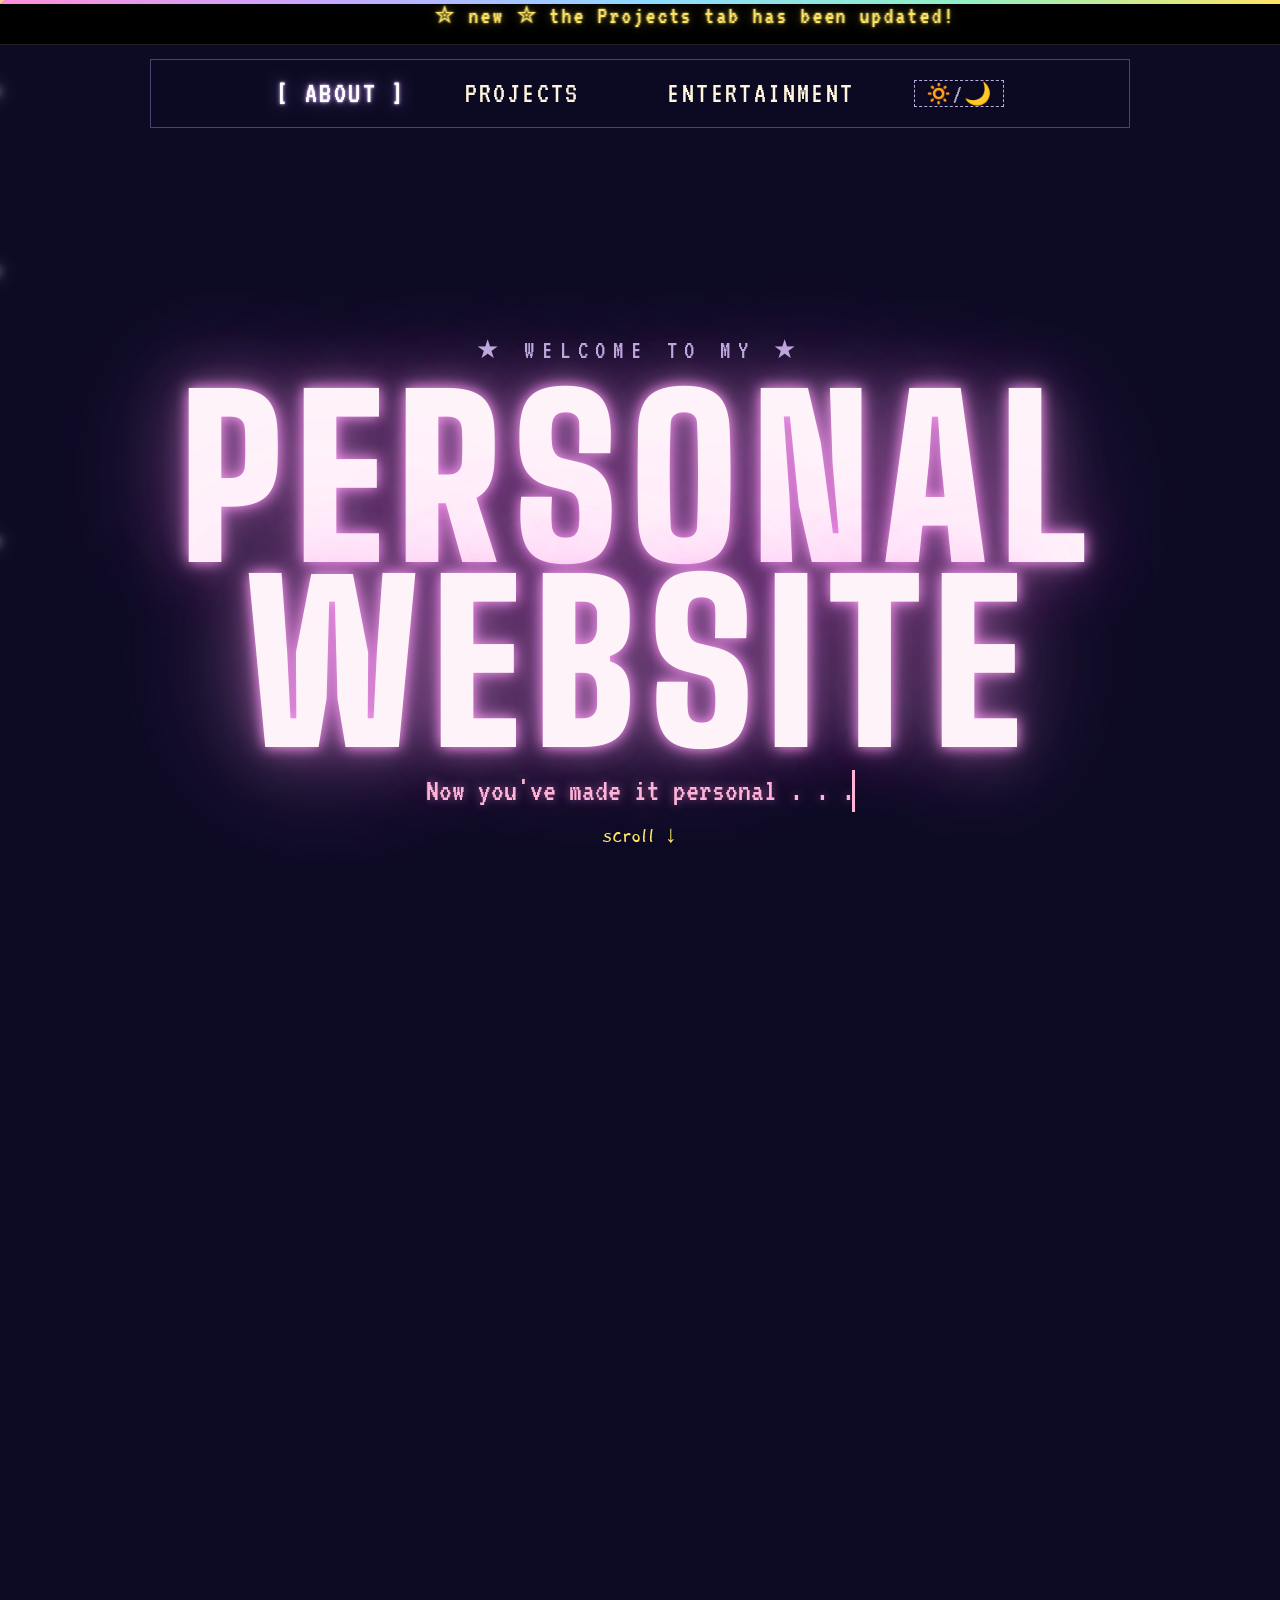
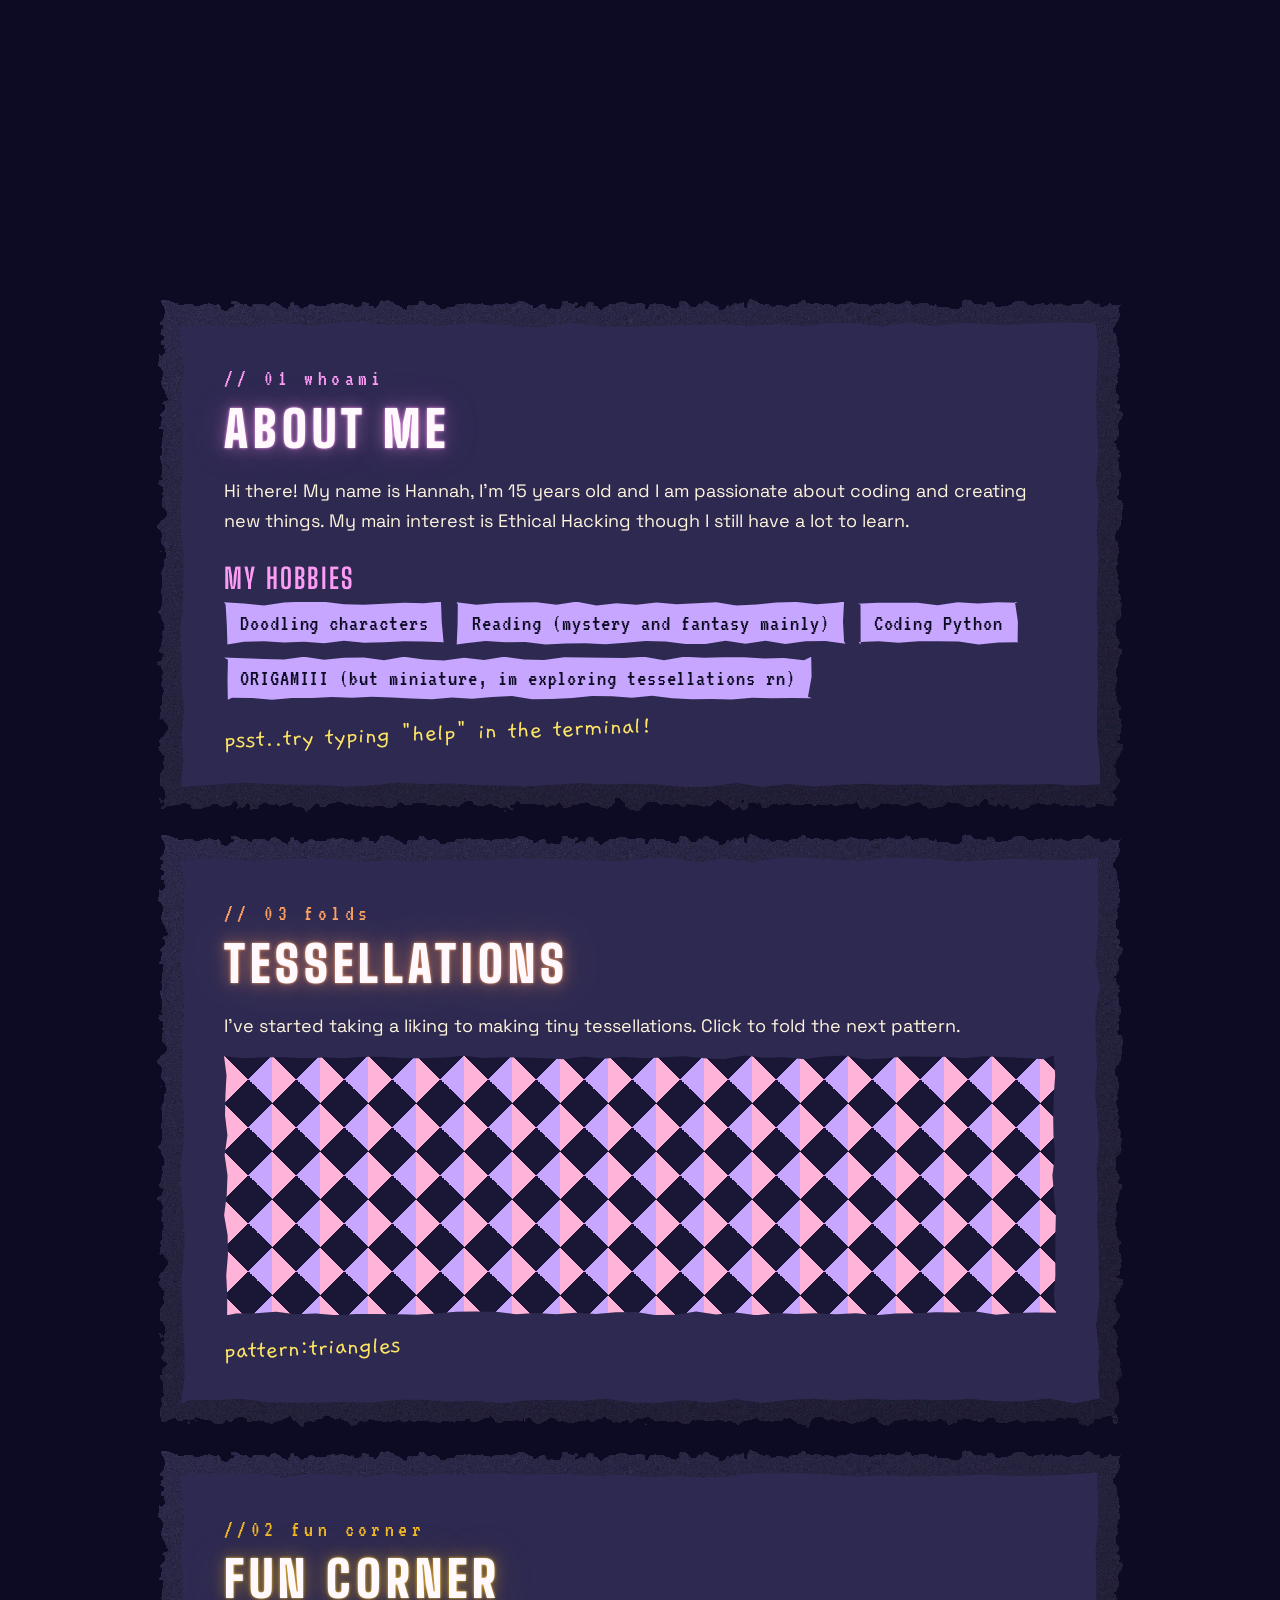
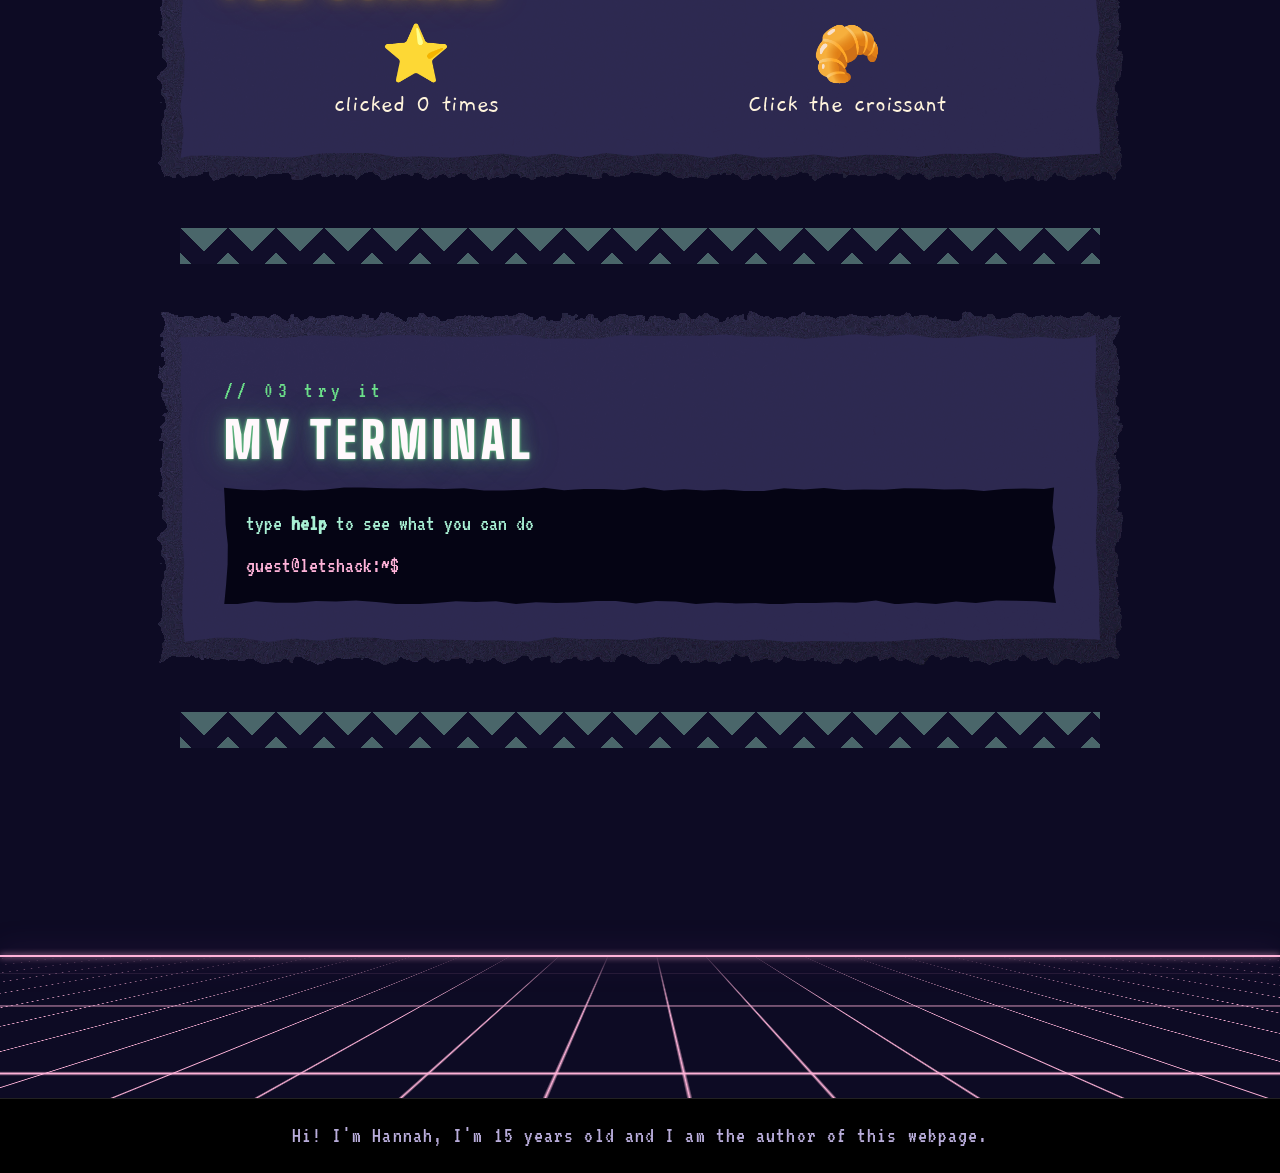
<file: index.html>
<!DOCTYPE html>
<html>
<head><title>  My Personal Website  </title>
    <meta charset="UTF-8">
    <meta name="viewport" content="width=device-width, initial-scale=1">
    <link rel="stylesheet" href="main.css">
    <link href ="https://fonts.googleapis.com/css2?family=Big+Shoulders+Display:wght@700;900&family=Gaegu:wght@400;700&family=Space+Grotesk:wght@400;500;700&family=VT323&display=swap"rel="stylesheet">

    <link rel="icon" href="data:image/svg+xml,<svg xmlns='http://www.w3.org/2000/svg' viewBox='0 0 100 100'><text y='.9em' font-size='90'>✦</text></svg>">
</head>

<body>

<svg width="0" height="0"style="position:absolute;" aria-hidden="true">
    <filter id="wobble">
        <feTurbulence type="fractalNoise"baseFrequency="0.02" numOctaves="2"seed="1">
            <animate attributeName="seed" values="1;2;3;4"dur="0.4s"repeatCount="indefinite"/>
        </feTurbulence>
        <feDisplacementMap in="SourceGraphic" scale="6"/>
    </filter>

<filter id="rock" x="-10%" y="-10%" width="120%" height="120%">
    <feTurbulence type="fractalNoise" baseFrequency="0.06" numOctaves="3" seed="7" result="noise"/>
    <feDisplacementMap in="SourceGraphic" in2="noise" scale="18" xChannelSelector="G"/>
</filter>



</svg>

<div id="cursor">✧</div>
<div class="progress"></div>

<div class="shooting-star"></div>
<div class="shooting-star" style="top:30%;animation-delay:3s;"></div>
<div class="shooting-star" style="top:60%;animation-delay:6s;"></div>



<div class="banner">
<marquee scrollamount="8"> ✮ new ✮ the Projects tab has been updated!</marquee>
</div>

<nav>
    <a href="index.html" class="active">About</a>
    <a href="projects.html">Projects</a>
    <a href="entertainment.html">Entertainment</a>
    
    <button id="theme-btn"class="theme-btn"title="Light mode/Dark mode">🔅/🌙</button>
</nav>


<header class="hero-runway">
    <div class="hero-stage">
        <p class="hero-kicker">★ welcome to my ★</p>
        <h1 class="hero-word">Personal Website</h1>
        <div class="hero-sub">
            <p class="typing">Now you've made it personal . . .</p>
            <p class="scroll-hint">scroll ↓</p>
        </div>
    </div>
</header>

<main>
<section id="about" style="--h:330;">
    <p class="kicker">// 01 whoami</p>
<h2>About Me</h2>
<p>Hi there! My name is Hannah, I'm 15 years old and I am passionate about coding and creating new things. My main interest is Ethical Hacking though I still have a lot to learn.</p>

<h3>My hobbies</h3>
<div class="pills">
<span class="chip"> Doodling characters</span>
<span class="chip"> Reading (mystery and fantasy mainly)</span>
<span class="chip"> Coding Python</span>
<span class="chip"> ORIGAMIII (but miniature, im exploring tessellations rn)</span>
</div>

<p class="scribble">psst..try typing "help" in the terminal!</p>
</section>

<section id="tessallations" style="--h:48;">
    <p class="kicker">// 03 folds</p>
    <h2>Tessellations</h2>
    <p>I've started taking a liking to making tiny tessellations. Click to fold the next pattern.
    </p>
    <div id="tess-box" class="tess-box chip tess-triangles"></div>
    <p id="tess-name" class="scribble">pattern:triangles</p>
</section>


<section id="fun-corner" style="--h:85;">
    <p class="kicker">//02 fun corner</p>
    <h2>Fun Corner</h2>
    <div class="fun-row">
        <div class="fun-item">
            <span id="star" class="floaty">⭐️</span>
            <p>clicked <span id="count">0</span> times</p>
        </div>
        
        <div class="fun-item">
            <span id="croissant" class="floaty">🥐</span>
            <p id="croissant-msg">Click the croissant</p>
        </div>
    </div>
</section>

<div class="tess-strip tess-zigzag"></div>

<section id="terminal" style="--h:150;">
<p class="kicker">// 03 try it</p>
<h2>My Terminal</h2>
<div class="term chip">
    <div id="term-output">
        <p>type <b>help</b> to see what you can do</p>
    </div>
    <form id="term-form">
        <span class="prompt">guest@letshack:~$</span>
        <input id="term-input" autocomplete="off" spellcheck="false">
    </form>
</div>

</section>

<div class="tess-strip tess-zigzag"></div>

</main>

<div class="horizon" aria-hidden="true">
    <div class="horizon-glow"></div>
    <div class="horizon-line"></div>
    <div class="horizon-floor"><div class="horizon-plane"></div>
</div>
</div>

<footer>Hi! I'm Hannah, I'm 15 years old and I am the author of this webpage.</footer>


<script src="script.js"></script>


</body>
</html>
</file>
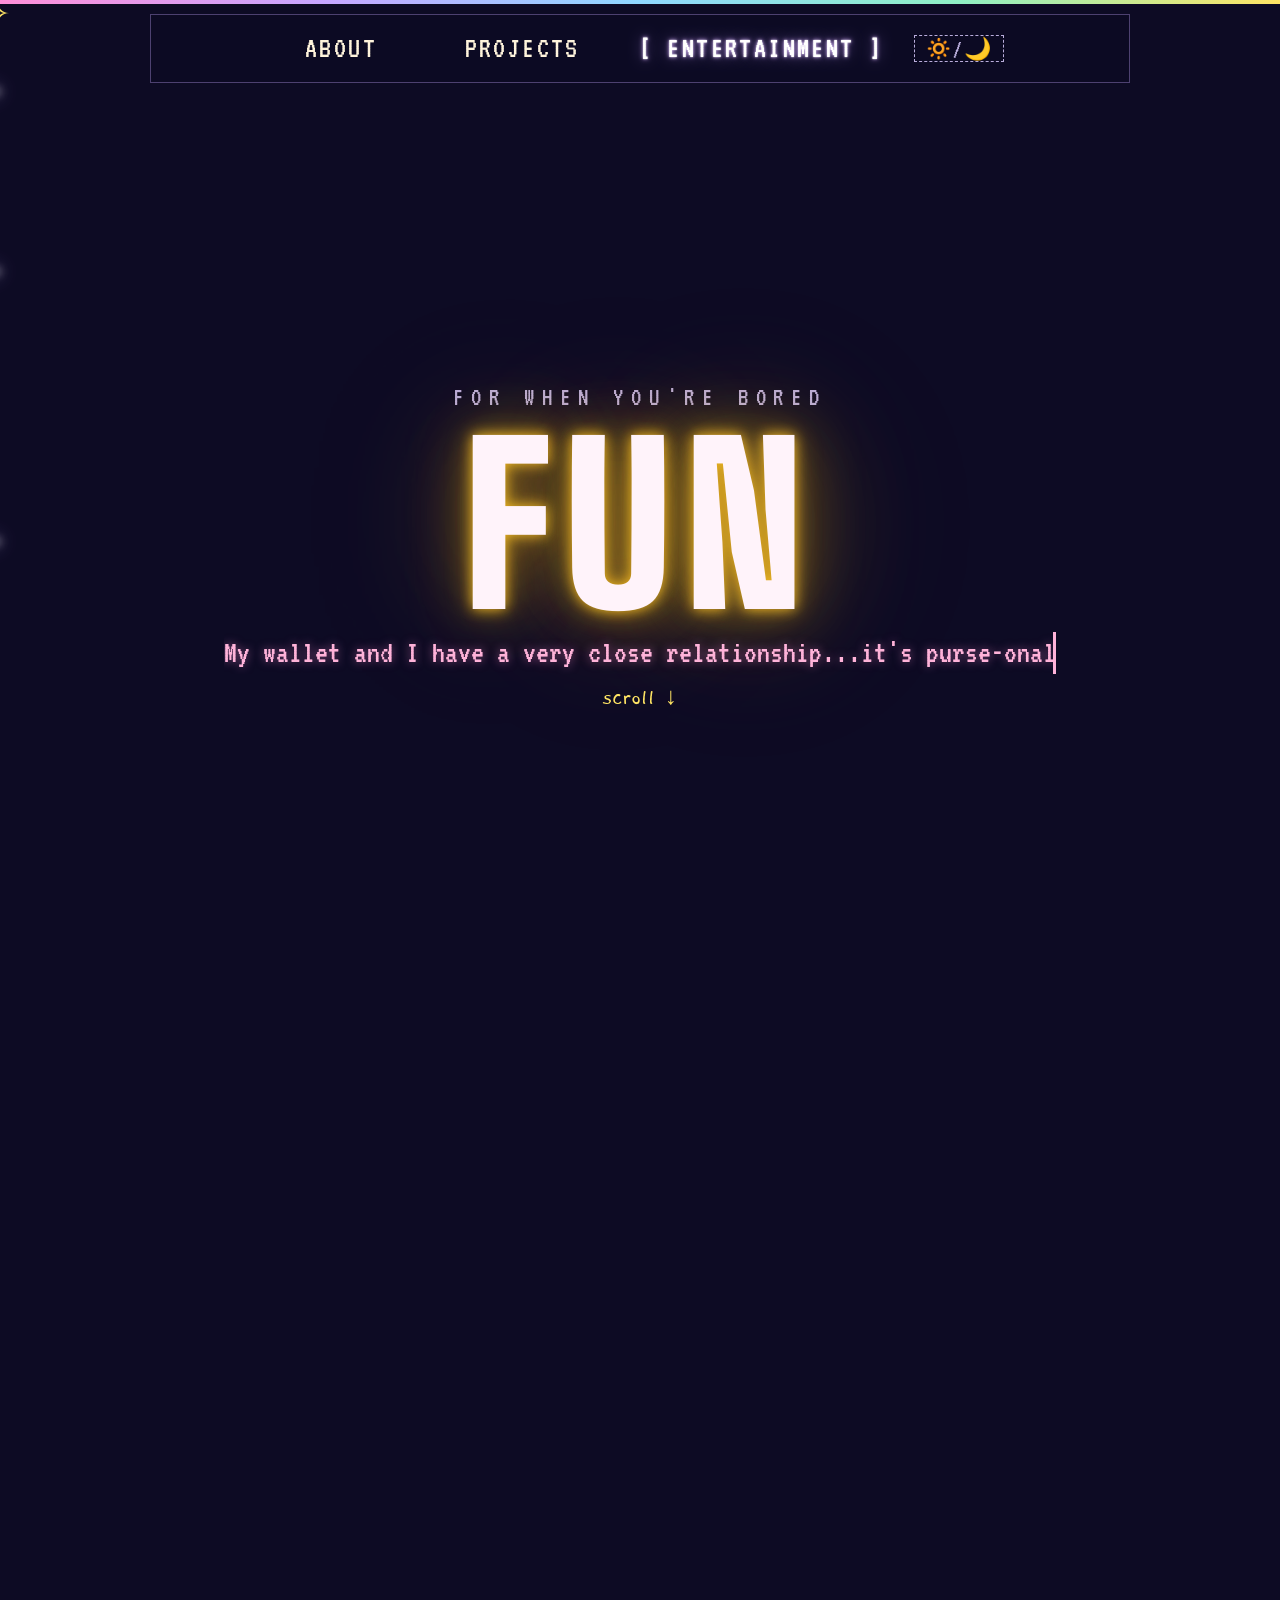
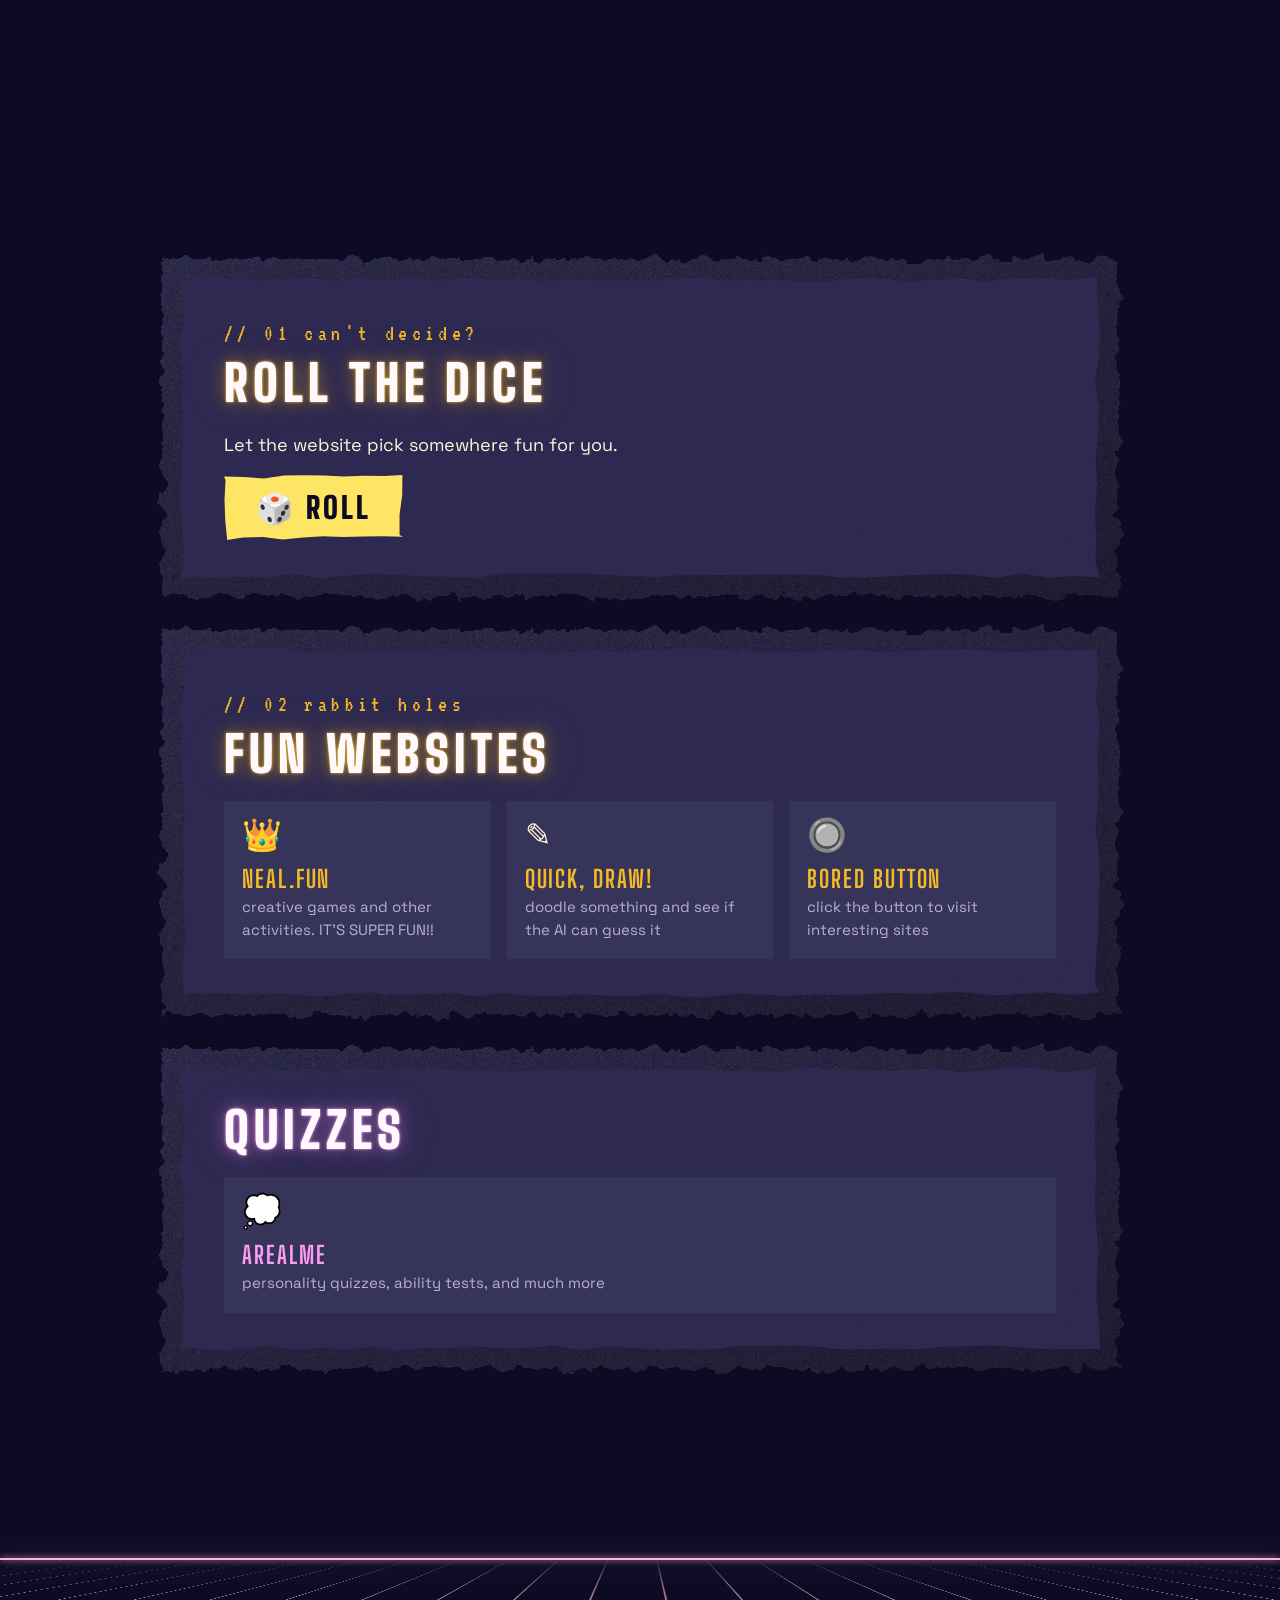
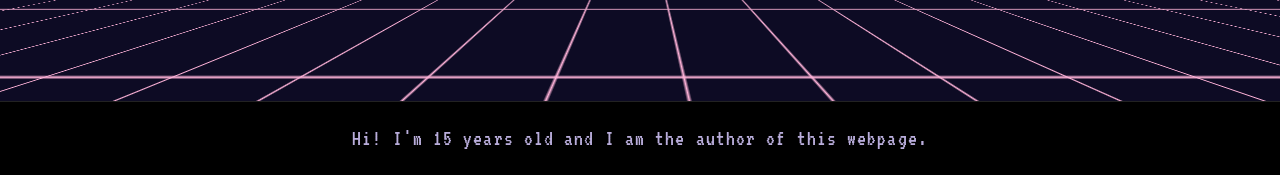
<file: entertainment.html>
<!DOCTYPE html>
<html lang="en">
<head>
    <meta charset="UTF-8">
<meta name="viewport" content="width=device-width,initial-scale=1">
<title>Entertainment | My Personal Website</title>

<link rel="icon" href="data:image/svg+xml,<svg xmlns='http://www.w3.org/2000/svg' viewBox='0 0 100 100'><text y='.9em' font-size='90'>✦</text></svg>">

<link href="https://fonts.googleapis.com/css2?family=Big+Shoulders+Display:wght@700;900&family=Gaegu:wght@400;700&family=Space+Grotesk:wght@400;500;700&family=VT323&display=swap" rel="stylesheet">
<link rel="stylesheet" href="main.css">
</head>


<body>
<svg width="0"height="0" style="position:absolute;" aria-hidden="true">
    <filter id="wobble">
        <feTurbulence type="fractalNoise" baseFrequency="0.02" numOctaves="2" seed="1">
            <animate attributeName="seed" values="1;2;3;4" dur="0.4s" repeatCount="indefinite"/>
        </feTurbulence>
        <feDisplacementMap in="SourceGraphic" scale="6"/>
    </filter>

    <filter id="rock" x="-10%" y="-10%" width="120%" height="120%">
        <feTurbulence type="fractalNoise" baseFrequency="0.06" numOctaves="3" seed="7" result="noise"/>
        <feDisplacementMap in="SourceGraphic" in2="noise" scale="18" xChannelSelector="R" yChannelSelector="G"/>

    </filter>
</svg>

<div id="cursor">✧</div>
<div class="progress"></div>
<div class="shooting-star"></div>
<div class="shooting-star" style="top:30%;animation-delay:3s;"></div>
<div class="shooting-star" style="top:60%;animation-delay:6s;"></div>


        <nav>
            <a href="index.html">About</a>
            <a href="projects.html">Projects</a>
            <a href="entertainment.html" class="active">Entertainment</a>
            <button id="theme-btn" class="theme-btn" title="Light mode/Dark mode">🔅/🌙</button>
        </nav>
    


<header class="hero-runway">
    <div class="hero-stage" style="--h:85;">
        <p class="hero-kicker"> for when you're bored</p>
        <h1 class="hero-word">Fun</h1>
        <div class="hero-sub">
            <p class="typing">My wallet and I have a very close relationship...it's purse-onal</p>
            <p class="scroll-hint">scroll ↓</p>
        </div>
    </div>
</header>

<main>

  <section id="bored" style="--h:85;">
    <p class="kicker">// 01 can't decide?</p>
    <h2>Roll the Dice</h2>
    <p>Let the website pick somewhere fun for you.</p>
    <button id="random-site" class="big-btn chip">🎲 Roll</button>
  </section>
    
<section id="websites" style="--h:85;">
    <p class="kicker">// 02 rabbit holes</p>
    <h2>Fun Websites</h2>
    <div class="link-grid">
        <a class="link-card" href="https://neal.fun"target="_blank">
            <span class="emoji">👑</span>
            <h3>neal.fun</h3>
            <p> creative games and other activities. IT'S SUPER FUN!!</p>
        </a>

        <a class="link-card" href="https://quickdraw.withgoogle.com"target="_blank">
<span class="emoji">✎</span>
<h3>Quick, Draw!</h3>
<p>doodle something and see if the AI can guess it</p></a>

<a class="link-card"href="https://www.boredbutton.com" target="_blank">
    <span class="emoji">🔘</span>
    <h3>Bored Button</h3>
    <p>click the button to visit interesting sites</p>
</a>


    </div>
</section>

<section id="quizzes">
    <h2>Quizzes</h2>
    <div class="link-grid">
        <a class="link-card" href="https://www.arealme.com" target="_blank">
            <span class="emoji">💭</span>
            <h3>Arealme</h3>
            <p>personality quizzes, ability tests, and much more</p>
        </a>
    </div>
</section>

   </main>

<div class="horizon" aria-hidden="true">
    <div class="horizon-glow"></div>
    <div class="horizon-line"></div>
    <div class="horizon-floor"><div class="horizon-plane"></div>
</div>
</div>


<footer>Hi! I'm 15 years old and I am the author of this webpage.</footer>

<script src="script.js"></script>

</body>
</html>
</html>
</file>
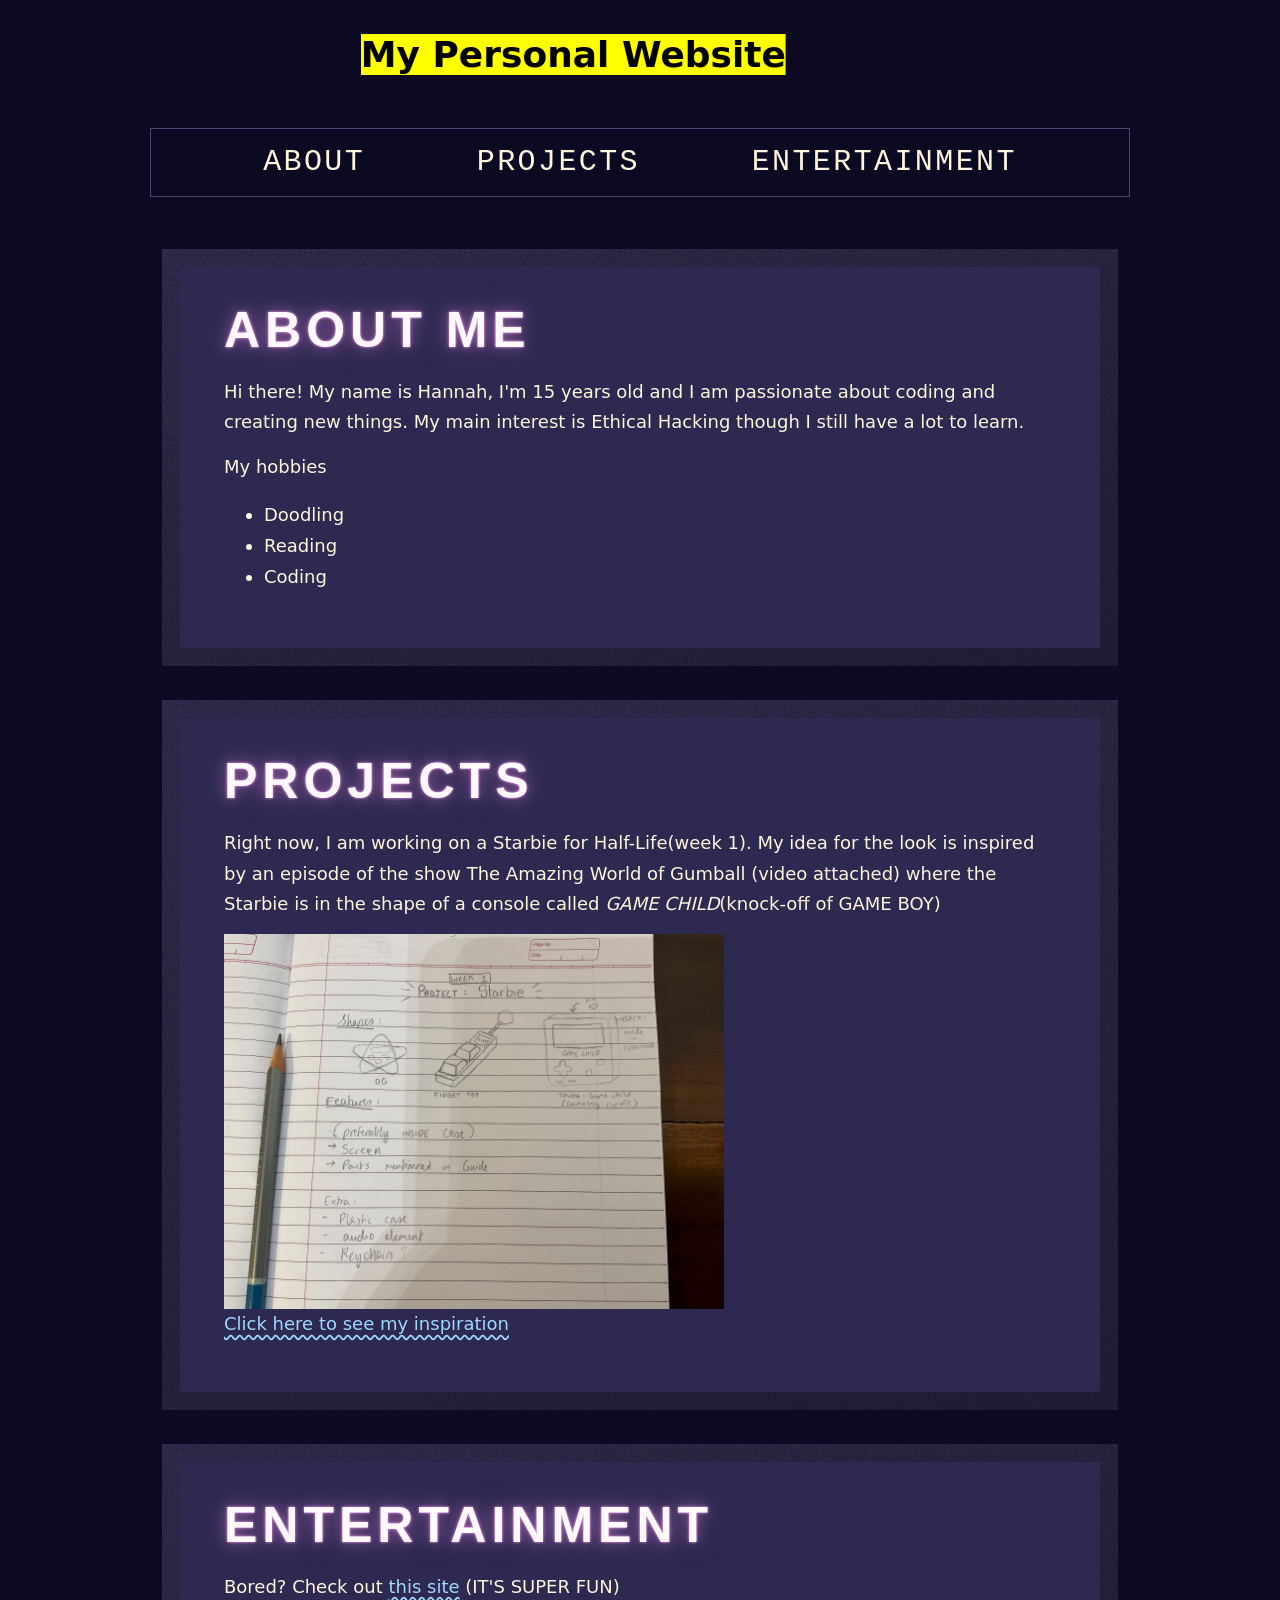
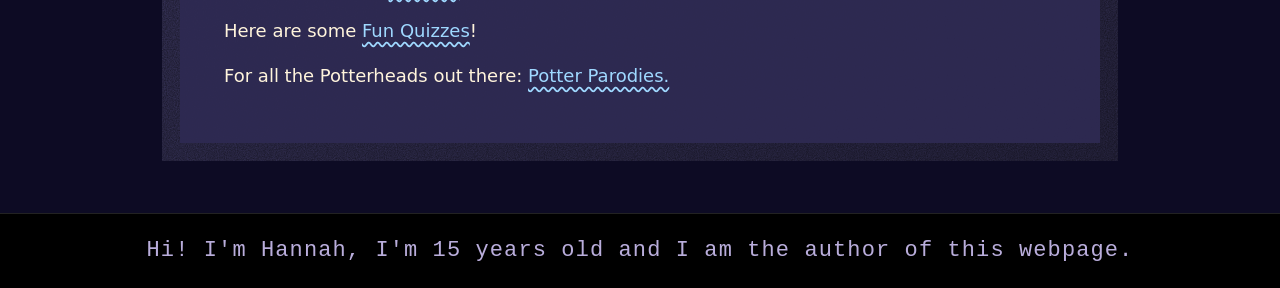
<file: main.html>
<!DOCTYPE html>
<html>
<head><title>My Personal Website</title>
    <meta name="viewport" content="width=device-width, initial-scale=1">
    <link rel="stylesheet" href="main.css">
</head>
<body>
    <header>
<h1>
    <marquee scrollamount = "30" direction = "left" behavior = "alternate">
        <mark>My Personal Website</mark></marquee></h1>
<nav>
    <a href="#about">About</a>
    <a href="#projects">Projects</a>
    <a href="#entertainment">Entertainment</a>
</nav>
</header>
<section id="about">
<h2>About Me</h2>
<p>Hi there! My name is Hannah, I'm 15 years old and I am passionate about coding and creating new things. My main interest is Ethical Hacking though I still have a lot to learn.</p>


<p>My hobbies</p>
<ul>
    <li>Doodling</li>
    <li>Reading</li>
    <li>Coding</li>
</ul>
</section>

<section id="projects">
    <h2>Projects</h2>
    <p>Right now, I am working on a Starbie for Half-Life(week 1). My idea for the look is inspired by an episode of the show The Amazing World of Gumball (video attached) where the Starbie is in the shape of a console called <i>GAME CHILD</i>(knock-off of GAME BOY)</p>
    <img src="StarbieDraftPlan.jpg"alt="Starbie Plan (for week 1)" width="500" height="540">
    <p><a href="https://www.youtube.com/embed/u7JuNHFBRnM?si=xeoNb9q-H4W1TxR8" target="_blank">Click here to see my inspiration</a></p>
</section>

<section id="entertainment">
    <h2>Entertainment</h2>
    <p>Bored? Check out <a href="https://neal.fun" target="_blank">this site</a> (IT'S SUPER FUN)</p>
    <p>Here are some <a href="https://www.arealme.com" target="_blank">Fun Quizzes</a>!</p>
    <p>For all the Potterheads out there: <a href="https://www.youtube.com/embed/FPrdvJ9ts4w?si=kvIaHGB82zMGBKN-" target="_blank">Potter Parodies.</a></p>
   </section>

<footer>Hi! I'm Hannah, I'm 15 years old and I am the author of this webpage.</footer>

</body>
</html>
</file>
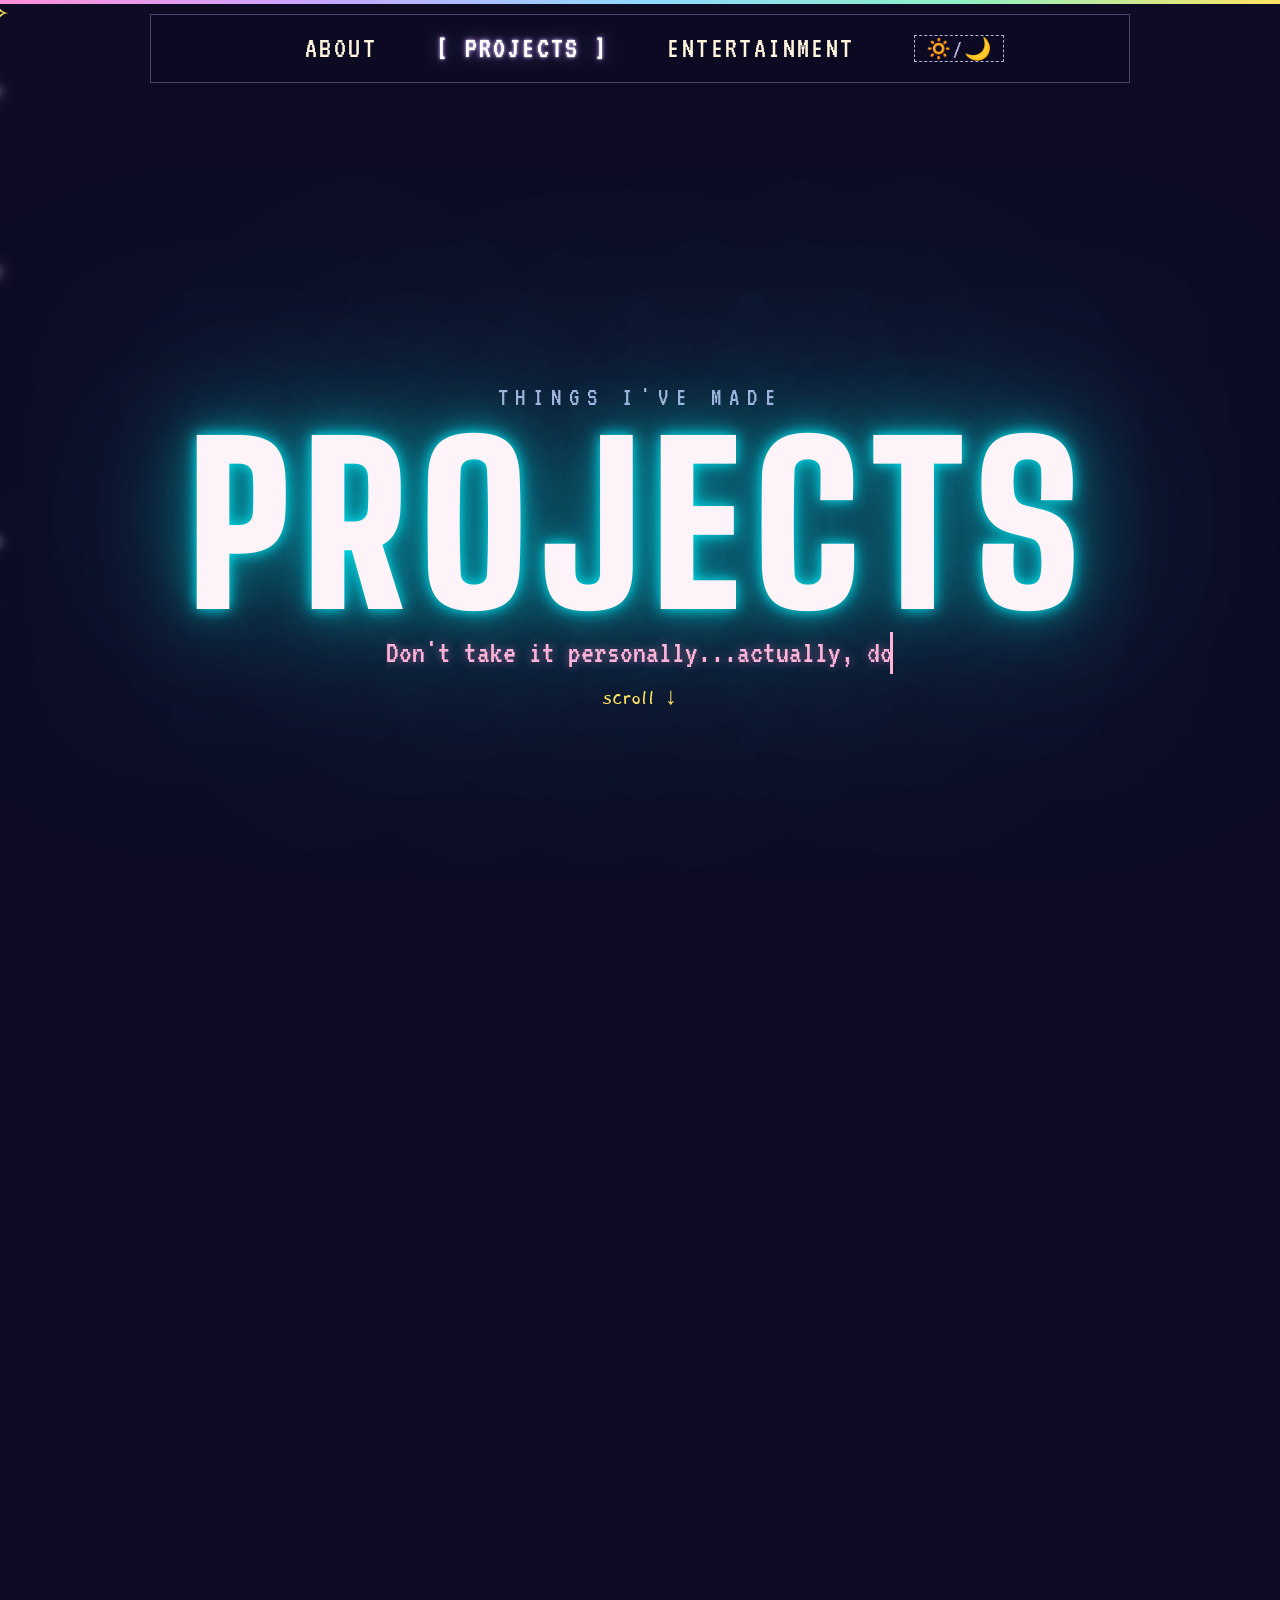
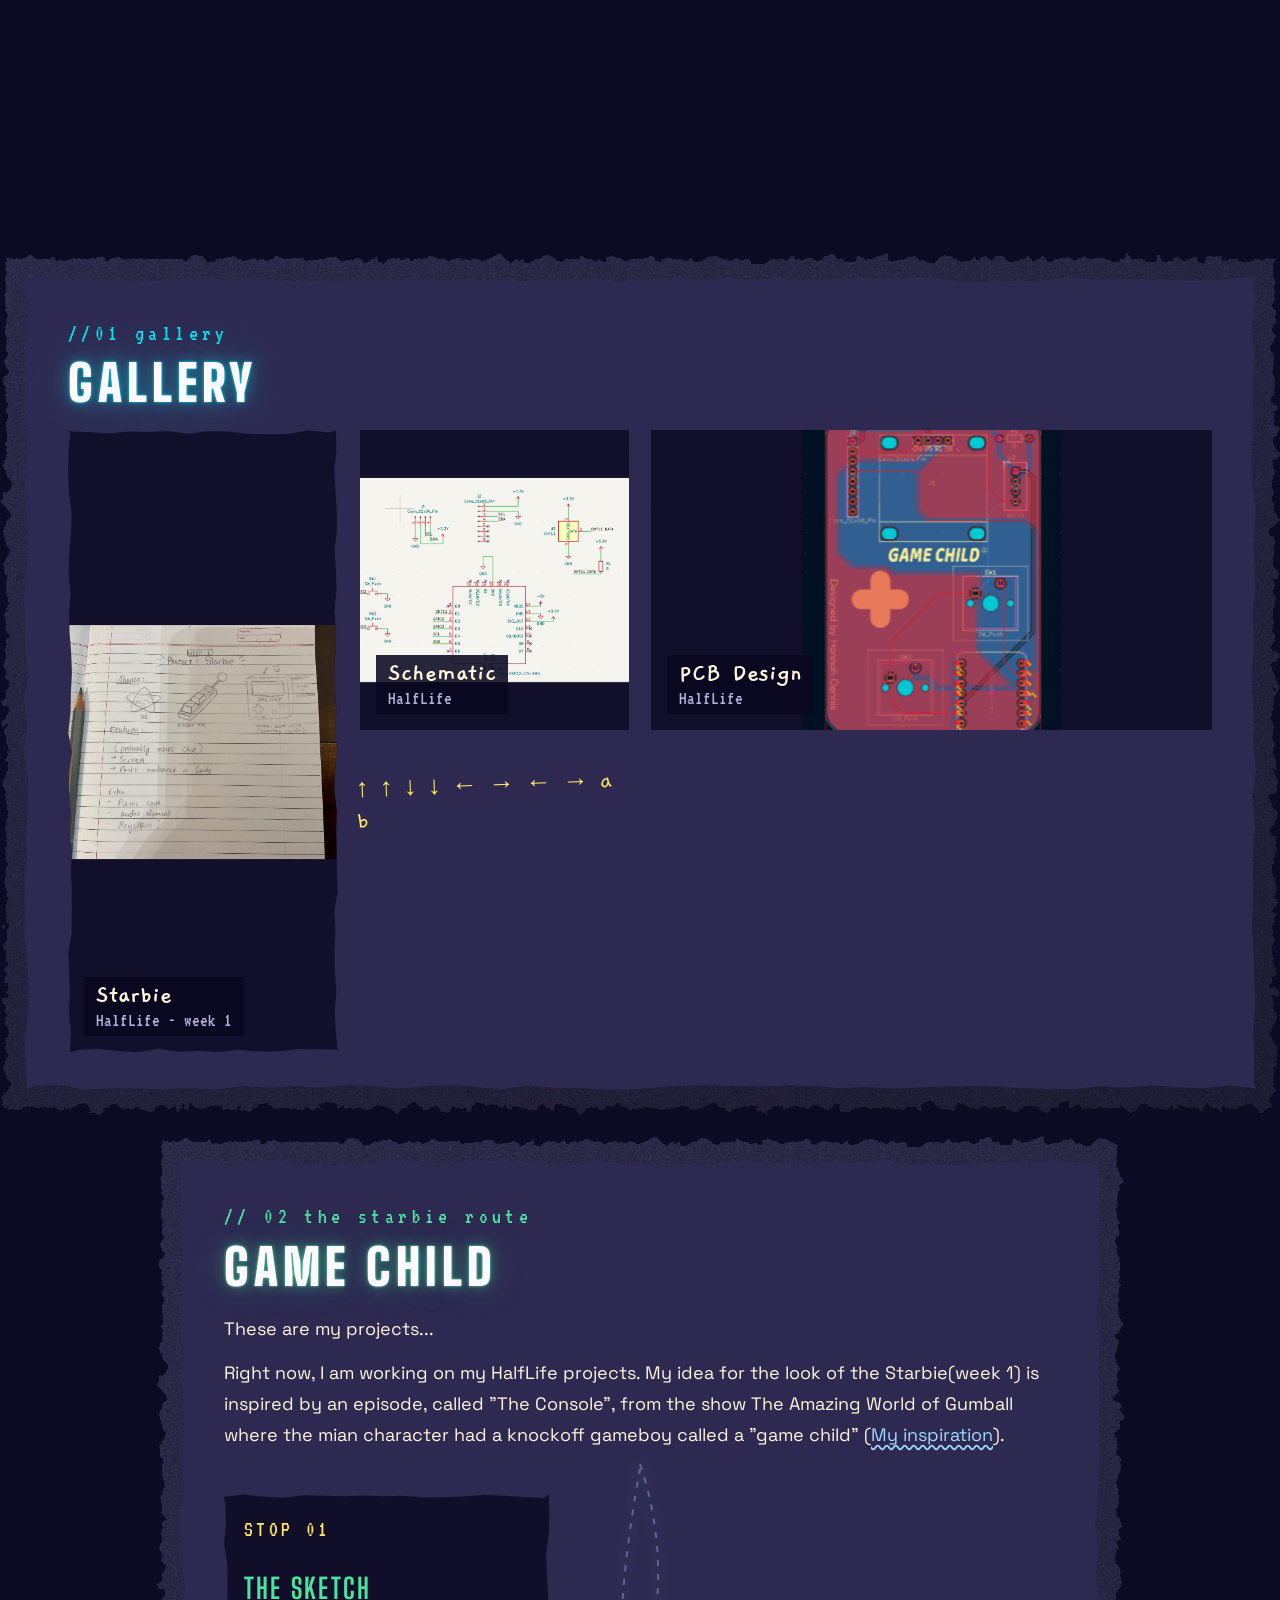
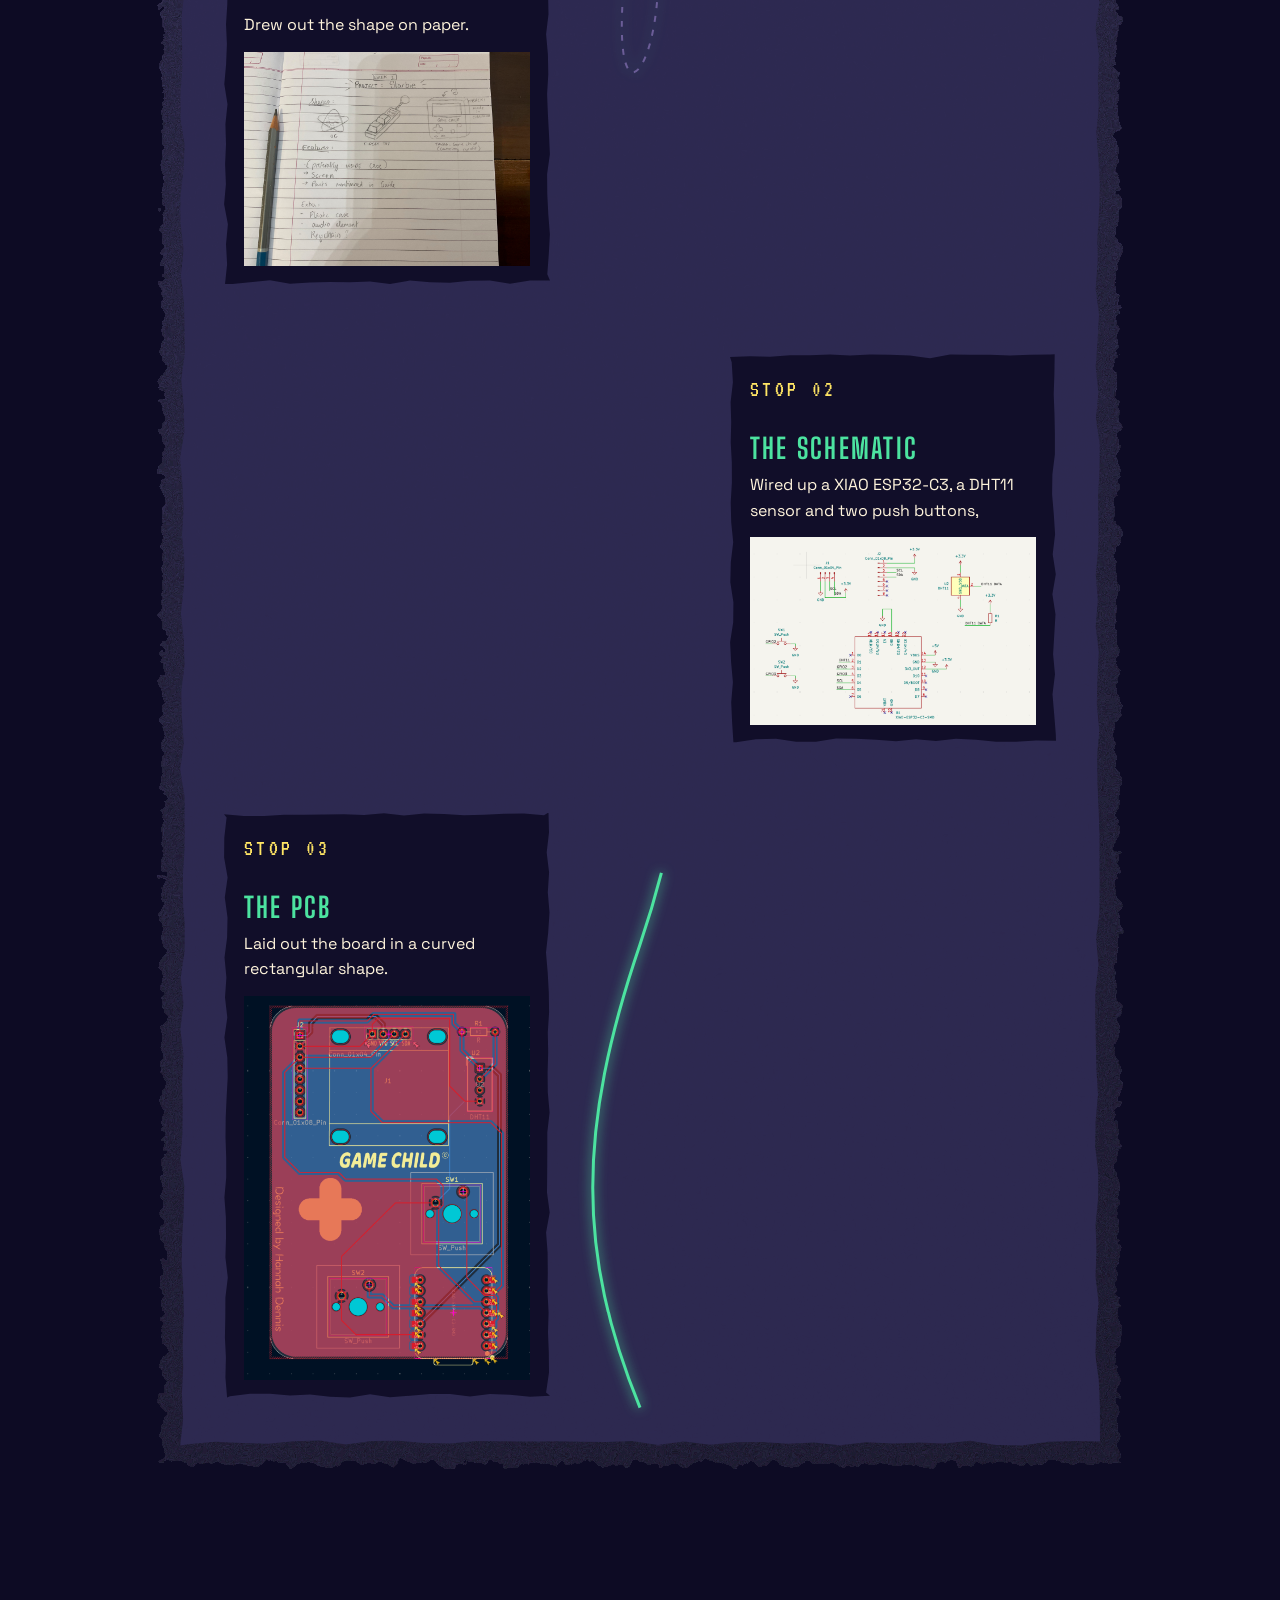
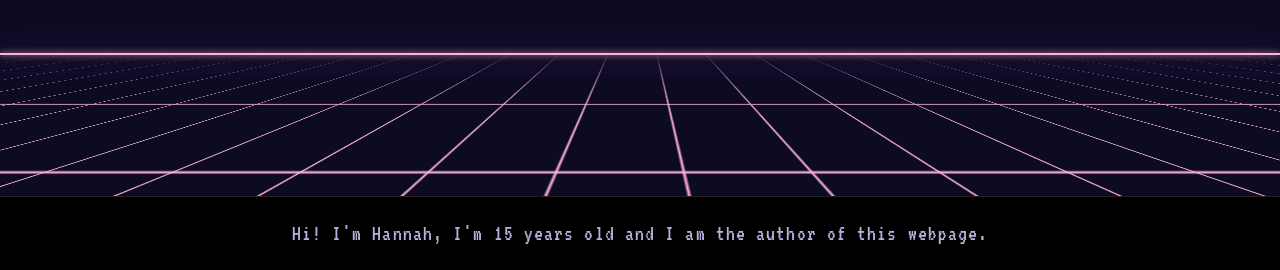
<file: projects.html>
<!DOCTYPE html>
<html><head>
    <meta charset="UTF-8">
    <meta name="viewport" content="width=device-width,initial-scale=1">
    <title>Projects | My Personal Website</title>
    
<link rel="icon" href="data:image/svg+xml,<svg xmlns='http://www.w3.org/2000/svg' viewBox='0 0 100 100'><text y='.9em' font-size='90'>✦</text></svg>">

    <link href="https://fonts.googleapis.com/css2?family=Big+Shoulders+Display:wght@700;900&family=Gaegu:wght@400;700&family=Space+Grotesk:wght@400;500;700&family=VT323&display=swap" rel="stylesheet">
    <link rel="stylesheet" href="main.css">
</head>

<body>

<svg width="0" height="0"style="position:absolute;" aria-hidden="true">
    <filter id="wobble">
        <feTurbulence type="fractalNoise" baseFrequency="0.02" numOctaves="2" seed="1">
            <animate attributeName="seed"values="1;2;3;4"dur="0.4s" repeatCount="indefinite"/>
        </feTurbulence>
        <feDisplacementMap in="SourceGraphic"scale="6"/>
    </filter>
</svg>

<div id="cursor">✧</div>
<div class="progress"></div>
<div class="shooting-star"></div>
<div class="shooting-star" style="top:30%;animation-delay:3s;"></div>
<div class="shooting-star" style="top:60%;animation-delay:6s;"></div>
<div id="lightbox"><img id="lightbox-img" alt=""></div>


<nav>
    <a href="index.html">About</a>
    <a href="projects.html" class="active">Projects</a>
    <a href="entertainment.html">Entertainment</a>
    <button id="theme-btn" class="theme-btn"title="Light mode/Dark mode">🔅/🌙</button>
</nav>



<header class="hero-runway">
    <div class="hero-stage" style="--h:200;">
        <p class="hero-kicker"> things i've made </p>
        <h1 class="hero-word">Projects</h1>
        <div class="hero-sub">
            <p class="typing">Don't take it personally...actually, do</p>
            <p class="scroll-hint">scroll ↓</p>
        </div>
    </div></header>


<main>

<section id="gallery-section" style="--h:200;">
    <p class="kicker">//01 gallery</p>

<h2>Gallery</h2>


<div class="gallery" id="gallery">
    <div class="card chip tall" style="--depth:16">
        <img class="art" src="StarbieDraftPlan.jpg"alt="Starbie circuit schematic">
        <div class="label">
            <h3>Starbie</h3>
            <p>HalfLife - week 1</p>
        </div>
    </div>

<div class="card" style="--depth:10">
    <img class="art" src="doodle1.jpg" alt="Doodle">
    <div class="label">
        <h3>Schematic</h3>
        <p>HalfLife</p>
    </div>
</div>

<div class="card wide" style="--depth:21">
    <img class="art" src="doodle2.jpg" alt="GAME CHILD PCB Design">
    <div class="label">
        <h3>PCB Design</h3>
        <p>HalfLife</p>
    </div>
</div>
<p class="scribble">↑ ↑ ↓ ↓ ← → ← → a b </p>

</div>


</section>


<section id="route" style="--h:160;">
    <p class="kicker">// 02 the starbie route</p>
    <h2>GAME CHILD</h2>
    <p>These are my projects...</p>
    <p>Right now, I am working on my HalfLife projects. My idea for the look of the Starbie(week 1) is inspired by an episode, called "The Console", from the show The Amazing World of Gumball where the mian character had a knockoff gameboy called a "game child"
    (<a href="https://www.youtube.com/watch?v=u7JuNHFBRnM" target="_blank">My inspiration</a>). </p>

<div class="route">

<svg class="route-line" viewBox="0 0 100 1000" preserveAspectRatio="none" aria-hidden="true">
<path class="route-ghost" d="M50 0 C 95 120, 5 230, 50 3 50 S 95 580, 50 700 S 5 900,50 1000"/>
<path class="route-draw" pathLength="1" d="M50 0 C 95 120, 5 230, 50 350 S 95 580, 50 700 S 5 900, 50 1000"/>

<filter id="rock" x="-10%" y="-10%" width="120%" height="120%">
    <feTurbulence type="fractalNoise" baseFrequency="0.06" numOctaves="3" seed="7" result="noise"/>
    <feDisplacementMap in="SourceGraphic" in2="noise" scale="18" xChannelSelector="R" yChannelSelector="G"/>
</filter>

</svg>

<div class="stop left chip">
    <p class="when">STOP 01</p>
    <h3>The sketch</h3>
    <p>Drew out the shape on paper.</p>
    <img src="StarbieDraftPlan.jpg"alt="Starbie sketch">
</div>

<div class="stop right chip">
    <p class="when">STOP 02</p>
    <h3>The schematic</h3>
    <p>Wired up a XIAO ESP32-C3, a DHT11 sensor and two push buttons,</p>
    <img src="doodle1.jpg" alt="Starbie schematic">
</div>

<div class="stop left chip">
    <p class="when">STOP 03</p>
    <h3>The PCB</h3>
    <p>Laid out the board in a curved rectangular shape.</p>
    <img src="doodle2.jpg" alt="GAME CHILD PCB">
</div>


</div>

</section>
</main>

<div class="horizon" aria-hidden="true">
    <div class="horizon-glow"></div>
    <div class="horizon-line"></div>
    <div class="horizon-floor"><div class="horizon-plane"></div>
</div>
</div>

<footer>Hi! I'm Hannah, I'm 15 years old and I am the author of this webpage.</footer>


<script src="script.js"></script>
</body>

</html>
</file>
<file: main.css>
:root{
    --night:#0d0b24;

--panel:rgba(46,42,82,0.94);
--rock-c:#2a2745;
--rock-hi:#3d3964;

--muted:#b9addb;
    --cream:#fff4dc;
    --yellow:#FFE564;
    --pink:#ffb3d9;
    --lilac:#c7a6ff;
    --sky:#9fd8ff;
    --mint:#a8f0d4;
  
    --display:'Big Shoulders Display','Arial Narrow',sans-serif;
    --term:'VT323',monospace;
    --hand:'Gaegu',cursive;
    --body:'Space Grotesk',system-ui,sans-serif;
    --h:330;
}
*{--neon:#ff8fd8;}

@supports(color:oklch(50% 0.1 200)){
    *{--neon: oklch(82% 0.16 var(--h));}
}
*{
    --glow-near:0 0 0.05em #fff,0 0 0.15em var(--neon),0 0 0.45em color-mix(in oklab, var(--neon) 50%,transparent);
    --glow-mid:0 0 0.06em var(--neon),0 0 0.3em color-mix(in oklab,var(--neon) 45%, transparent),0 0 0.8em color-mix(in oklab, var(--neon) 22%, transparent); 
    --glow-far: 0 0 0.12em color-mix(in oklab,var(--neon) 40%, transparent),0 0 0.6em color-mix(in oklab,var(--neon) 22%, transparent),0 0 1.4em color-mix(in oklab, var(--neon) 12%, transparent);
}

html{
    scroll-behaviour:smooth;
    background-color:var(--night);
}
*,
*::before,
*::after{
    box-sizing:border-box;
}
*{cursor:none;}


body{
    margin:0;
    min-height:100vh;
    color:var(--cream);
    font-family:var(--body);
    font-size:18px;
    line-height:1.7;
    background-color:var(--night);
    background-image:url("https://img.magnific.com/free-photo/anime-night-sky-illustration_23-2151684322.jpg?semt=ais_hybrid&w=740&q=80");
    background-size:130% auto;
    background-attachment:fixed;
    background-repeat:no-repeat;
    animation:parallax linear;
    animation-timeline:scroll();
    overflow-x:clip;
   
}

@keyframes parallax{
    from{background-position:center top;}
    to{background-position:center bottom;}
}

@view-transition{navigation:auto;}

::selection{
    background-color:var(--yellow);
    color:var(--night);
}
::-webkit-scrollbar{width:12px;}
::-webkit-scrollbar-track{background:#000;}
::-webkit-scrollbar-thumb{background:var(--lilac);}

main{padding:0 24px;}



/*
.banner mark,
h1 mark{
    background:linear-gradient(90deg,#ffb3d9,#c7a6ff,#9fd8ff,#a8f0d4,#FFE564,#ffb3d9);
    background-size:300% auto;
    -webkit-background-clip:text;
    background-clip:text;
    color:transparent;
    animation:shimmer 6s linear infinite;
}
@keyframes shimmer{
    from{background-position:0% center;}
    to{background-position:300% center;}
}

header{
    background-color: rgba(13,11,36,0.7);
    text-align: center;
    padding: 20px 0 24px;
}

h1{
    font-family:'Baloo 2',sans-serif;
    font-weight:800;
    font-size:64px;
    line-height:1.1;
    margin:0 0 8px;
}
h1 mark{padding:0 12px;}
.typing{
    font-family:'Space Mono', monospace;
    color:var(--pink);
    font-size:20px; 
    line-height:1.4;
    margin:0 auto;
    width:calc(var(--n,30)*1ch);
    white-space:nowrap;
    overflow:hidden;
    border-right: 3px solid var(--pink);
    animation: type 3s steps(28),blink 0.7s step-end infinite;
}
@keyframes type{
    from{
        width:0;
    }
}
@keyframes blink{
    50%{
        border-color:transparent;
    }
}*/


.banner{
    background-color:#000;
    border-bottom:1px solid #222;
    color:var(--yellow);
    font-family:var(--term);
    font-size: 24px;
    letter-spacing:0.08em;
    line-height:1.4;
    text-shadow:0 0 0.1em var(--yellow),0 0 0.5em rgba(255,229,100,0.45);
}

nav{
    --h:300;
    position:sticky;
    top:10px;
    z-index:50;
    width:calc(100% - 40px);
    max-width:980px;
    margin:14px auto;
    padding:8px 18px;
    display:flex;
    flex-wrap:wrap;
    justify-content: center;
    align-items:center;
    gap:6px 30px;
    background-color:rgba(13,11,36,0.7);
    border:1px solid rgba(199,166,255,0.35);
}
nav a{
    font-family:var(--term);
    font-size:30px;
    letter-spacing:0.08em;
    text-transform:uppercase;
    color:var(--cream);
    text-decoration:none;
}

nav a::before{content:"[ ";opacity:0;}
nav a::after{content:" ]";opacity:0;}

nav a:hover::before,
nav a:hover::after,
nav a.active::before,
nav a.active::after{opacity:1;}

nav a:hover,
nav a.active{
    color:#fff;
    text-shadow:var(--glow-near);
}

nav::after{
    content:"";
    position:absolute;
inset:-6px;
border:2px solid var(--cream);
filter:url(#wobble);
opacity:0;
pointer-events:none;
transition:opacity 0.2s;
}
nav:hover::after{opacity:1;}

.theme-btn{
    font-family:var(--term);
    font-size:22px;
    letter-spacing:0.08em;
    background:transparent;
    color:var(--muted);
    border:1px dashed var(--muted);
    padding:0 10px;
}
.theme-btn:hover{
    color:var(--yellow);
    border-color:var(--yellow);
}


.hero-runway{
    position:relative;
    height:190vh;
}
.hero-stage{
    position:sticky;
    top:0;
    height:100vh;
    overflow:clip;
    display:grid;
    place-content:center;
    justify-items:center;
    gap:14px;
    padding:24px;
    text-align:center;
}
.hero-kicker{
    margin:0;
    font-family:var(--term);
    font-size:26px;
    letter-spacing:0.3em;
    text-transform:uppercase;
    color:var(--muted);
}
.hero-word{
    margin:0;
    font-family:var(--display);
    font-weight:900;
    font-size:clamp(72px,17vw,220px);
    line-height:0.85;
    letter-spacing:0.06em;
    text-transform:uppercase;
    color:#fff3fa;
    text-shadow:var(--glow-far),var(--glow-mid);
    transform-origin:50% 50%;
}
.hero-sub{
    display:grid;
    justify-items:center;
    gap:4px;
}
.scroll-hint{
    margin:0;
    font-family:var(--hand);
    font-size:24px;
    color:var(--yellow);
}
@supports(animation-timeline:scroll()){
    .hero-word{
        animation:hero-grow linear both;
        animation-timeline:scroll(root);
        animation-range:0 110vh;
    }

.hero-sub,
.hero-kicker{
    animation:hero-recede linear both;
    animation-timeline:scroll(root);
    animation-range:0 60vh;
}
}
@keyframes hero-grow{
    0%{transform:scale(1);opacity:1;}
    75%{transform:scale(2.6);opacity:1;}
    100%{transform:scale(3.2);opacity:0;}
}
@keyframes hero-recede{
    to{transform:translateY(30px) scale(0.9); opacity:0;}
}

#matrix{
    position:fixed;
    inset:0;
    z-index:8000;
    pointer-events:none;
    opacity:0;
    transition:opacity 0.5s;
}
#matrix.on{
    opacity:0.85;
}


body.glitched{
    animation:page-glitch 0.15s steps(2) 10;
}
@keyframes page-glitch{
    0%{filter:hue-rotate(0deg);transfrom:translate(0);}
    50%{filter:hue-rotate(180deg) saturate(3);transform:translate(-4px,2px);}
    100%{filter:hue-rotate(0deg);transform:translate(0);}
}



.typing{
    margin:0 auto;
    font-family:var(--term);
    font-size:32px;
    line-height:1.3;
    color:var(--pink);
    white-space:nowrap;
    overflow:hidden;
    border-right:3px solid var(--pink);
    text-shadow:0 0 0.3em rgba(255,143,216,0.5);
}
@keyframes type{
    from{width:0;}
}
@keyframes blink{
    50%{border-color:transparent;}
}

section{
    --x:-9999px;
    --y:-9999px;
    position:relative;
    isolation:isolate;
    max-width:920px;
    margin:70px auto;
    padding:38px 44px;
    scroll-margin-top:100px;
    animation:slide-up linear;
    animation-timeline:view();
    animation-range:0% 35%;
}
@keyframes slide-up{
    from{transform:translateY(80px);}
    to{transform:translateY(0);}
}


section::before{
content:"";
position:absolute;
inset:-18px;
z-index:-2;
filter:url(#rock);
background:
url("data:image/svg+xml,%3Csvg xmlns='http://www.w3.org/2000/svg' width='160' height='160'%3E%3Cfilter id='n'%3E%3CfeTurbulence type='fractalNoise' baseFrequency='0.9' numOctaves='3'/%3E%3CfeColorMatrix values='0 0 0 0 0 0 0 0 0 0 0 0 0 0 0 0 0 0 0.55 0'/%3E%3C/filter%3E%3Crect width='100%25' height='100%25' filter='url(%23n)'/%3E%3C/svg%3E"),
linear-gradient(160deg,var(--rock-hi),var(--rock-c));
-webkit-mask-image:radial-gradient(circle 160px at calc(var(--x)+18px)calc(var(--y)+18px),transparent 55%, #000 100%);   
}

section::after{
    content:"";
    position:absolute;
    inset:0;
    z-index:-1;
    clip-path:var(--chip);
    background:
    radial-gradient(circle 240px at var(--x) var(--y), color-mix(in oklab, var(--neon) 14%, transparent),transparent),var(--panel);
}



h2:hover{
    animation:glitch 0.3s steps(2) 2;
}
@keyframes glitch {
    0%{
        transform:translate(0);
        text-shadow: 3px 0 var(--pink), -3px 0 var(--sky);
    }
    50%{
        transform:translate(-3px,1px);
        text-shadow:-3px 0 var(--pink),3px 0 var(--sky);
    }
    100%{
        transform:translate(0);
    }
}


h2{
margin:0 0 22px;
font-family:var(--display);
font-weight:900;
font-size:50px;
line-height:1;
letter-spacing:0.1em;
text-transform:uppercase;
color:#fff8fc;
text-shadow:var(--glow-mid);

}

h3{
    margin:26px 0 8px;
font-family:var(--display);
font-weight:700;
font-size:28px;
line-height:1.1;
letter-spacing:0.08em;
text-transform:uppercase;
color:var(--neon);   
}

p{
    margin:0 0 14px;
}

.kicker{
    margin:0 0 6px;
    font-family:var(--term);
    font-size:22px;
    letter-spacing:0.2em;
    color: var(--neon);
}

.scribble{
    display:inline-block;
    margin:18px 0 0;
    font-family:var(--hand);
    font-size:26px;
    line-height:1.2;
    color:var(--yellow);
    transform:rotate(-2deg);
}


section a{
    color:var(--sky);
    text-decoration-style:wavy;
    text-underline-offset:4px;
}

section a:hover{color:var(--pink);}

img{
    display:block;
    max-width:100%;
    height:auto;

}




.horizon{
    --cell:48px;
    position:relative;
    height:260px;
    margin-top:90px;
    overflow:hidden;
    isolation:isolate;
}

.horizone-glow{
    position:absolute;
    inset:0 0 55% 0;
    background:radial-gradient(70% 120% at 50% 100%, rgba(255,94,196,0.3), transparent 70%);
}
.horizon-line{
    position:absolute;
    left:0;
    right:0;
    top:45%;
    height:2px;
    background:var(--pink);
    box-shadow:0 0 6px var(--pink),0 0 30px rgba(225, 94,196,0.6);
}
.horizon-floor{
    position:absolute;
    inset:45% 0 0 0;
    perspective:220px;
    perspective-origin:50% 0%;
    overflow:hidden;
}

.horizon-plane{
    position:absolute;
    left:-50%;
    right:-50%;
    top:0;
    height:300%;
    transform-origin:50% 0%;
    transform:rotateX(72deg);
    background-image:
    repeating-linear-gradient(90deg,var(--pink) 0 1px, transparent 1px var(--cell)),
    repeating-linear-gradient(180deg,var(--pink) 0 1px, transparent 1px var(--cell));
    -webkit-mask-image:linear-gradient(180deg,transparent 0%, #000 25%);
    mask-image:linear-gradient(180deg,transparent 0%, #000 25%);
    animation:floor-scroll 2.4s linear infinite;
}

@keyframes floor-scroll{
    from{transform:rotateX(72deg) translateY(0);}
    to{transform:rotateX(72deg) translateY(var(--cell));}
}


footer{
    background-color:#000;
    border-top:1px solid #222;
    padding:18px;
    text-align:center;
    font-family:var(--term);
    font-size:22px;
    letter-spacing:0.05em;
    color:var(--muted);
}


.chip{
    clip-path:var(--chip);

}
.pills{
    display:flex;
    flex-wrap:wrap;
    gap:12px;
}
.pills span{
    padding:2px 16px;
    font-family:var(--term);
    font-size:23px;
    letter-spacing:0.04em;
    background-color:var(--lilac);
    color:var(--night);
}

.big-btn{
    padding:14px 32px;
    border:none;
    font-family:var(--display);
    font-weight:900;
    font-size:30px;
    letter-spacing:0.1em;
    text-transform:uppercase;
    background-color:var(--yellow);
    color:var(--night);
    transition: transform 0.2s;
}

.big-btn:hover{
    transform:scale(1.05) rotate(-1deg);
}
.fun-row{
    display:flex;
    flex-wrap:wrap;
    justify-content:space-around;
    gap:30px;
    text-align:center;
}
.fun-item p{
    margin:6px 0 0;
    font-family: var(--hand);
    font-size:26px;
    line-height:1.2;
}

.floaty{
    display:inline-block;
    font-size:56px;
    line-height:1;
    animation:bob 3s ease-in-out infinite;
}
@keyframes bob{
    0%,100%{transform:translateY(0);}
    50%{transform:translateY(-12px);}
}
.floaty.spin{
    animation:spin 0.6s ease-in-out;
}
@keyframes spin{
    50%{transform:rotate(180deg) scale(1.4);}
    100%{transform:rotate(360deg) scale(1);}
}

#gallery-section{
    max-width:1300px;
}
.gallery{
    --mx:0;
    --my:0;
    display:grid;
    grid-template-columns:repeat(auto-fit,minmax(240px,1fr));
    grid-auto-rows:300px;
    grid-auto-flow:dense;
    gap:22px;
}
@media(min-width:900px){
    .card.tall{grid-row:span 2 ;}
    .card.wide{grid-column:span 2;}
}
.card{
    position:relative;
    overflow:hidden;
    display:flex;
    align-items:flex-end;
    padding:16px;
    background-color:#120f2b;

}
.card .art{
    position:absolute;
    top: -8%;
    left:-8%;
    width:116%;
    height:116%;
    max-width:none;
    object-fit:contain;
    will-change:transform;
    transform:translate(calc(var(--mx)*var(--depth)*1px),calc(var(--my)*var(--depth)*1px));
    transition:transform 0.1s ease-out;
}
.card .label{
    position:relative;
    z-index:2;
    padding:4px 12px;
    background-color:rgba(10, 8,32,0.88);
    will-change:transform;
    transform:translate(calc(var(--mx)*var(--depth)* -0.35px),calc(var(--my)*var(--depth)* -0.35px));
    transition:transform 0.1s ease-out;
}
.card .label h3{
    margin:0;
    font-family:var(--hand);
    font-weight:700;
    font-size:26px;
    letter-spacing:0;
    text-transform:none;
    color:var(--cream);
}

.card .label p {
    margin:0;
    font-family:var(--term);
    font-size:19px;
    line-height:1.2;
    color:var(--muted);
}

.card::before,
.card::after{
    content:"";
    position:absolute;
    width:40px;
    height:40px;
    border-color:var(--mint);
    border-style:solid;
    opacity:0;
    pointer-events:none;
    z-index:3;
    transition:all 0.3s ease-out;
}
.card::before{
    top:30px;
    left:30px;
    border-width:3px 0 0 3px;
}
.card::after{
    bottom:30px;
    right:30px;
    border-width:0 3px 3px 0;
}

.card:hover::before{
    top:12px;
    left:12px;
    opacity:1;

}
.card:hover::after{
    bottom:12px;
    right:12px;
    opacity:1;
}



.route{
    position:relative;
    display:grid;
    gap:70px;
    padding:30px 0 10px;
    view-timeline-name: --route;
}
.route-line{
    position:absolute;
    top:0;
    left:50%;
    width:140px;
    height:100%;
    transform:translateX(-50%);
    overflow:visible;
    filter:drop-shadow(0 0 6px var(--neon));
}
.route-line path{
    fill:none;
    vector-effect:non-scaling-stroke;
}
.route-ghost{
    stroke:rgba(199,166,255,0.4);
    stroke-width:2;
    stroke-dasharray:6 8;
}
.route-draw{
    stroke:var(--neon);
    stroke-width:3;
}
@supports(animation-timeline:view()){
    .route-draw{
        stroke-dasharray:1;
        stroke-dashoffset:1;
        animation:draw-route linear both;
        animation-timeline:--route;
        animation-range:cover 15% cover 75%;
    }
}

@keyframes draw-route{
    to{stroke-dashoffset:0;}

}
.stop{
    position:relative;
    z-index:1;
    width:calc(50% - 90px);
    padding:18px 20px;
    background-color:rgba(10,8,32,0.8);
}
.stop.left{justify-self:start;}
.stop.right{justify-self:end;}

.stop.soon{
    opacity:0.6;
}
.stop .when{
    margin:0;
    font-family:var(--term);
    font-size:22px;
    letter-spacing:0.15em;
    color:var(--yellow);
}
.stop p{
    font-size:16px;
    line-height:1.6;
}
.stop img{
    margin-top:10px;
}


.link-grid{
    display:grid;
    grid-template-columns:repeat(auto-fit,minmax(220px,1fr));
    gap:16px;
}
.link-card{
    display:block;
    padding:18px;
    background-color:rgba(225,255,255,0.05);
   color:var(--cream);
   text-decoration:none;
   transition:transform 0.2s, background-color 0.2s;
}

section a.link-card{color:var(--cream);
}

.link-card:hover{
    transform:translateY(-4px) rotate(-0.5deg);
    background-color:rgba(10,8,32,0.95);
}
.link-card .emoji{font-size:32px;line-height:1;}
.link-card h3{
    margin:10px 0 4px;
    font-size:24px;
}
.link-card p{
    margin:0;
    font-size:15px;
    line-height:1.5;
    color:var(--muted);
}


#lightbox{
    display:none;
    position:fixed;
    inset:0;
    z-index:9000;
    background-color:rgba(10,8,32,0.94);
    justify-content:center;
    align-items:center;
}
#lightbox.open{
    display:flex;
}
#lightbox img{
    max-width:90%;
    max-height:90%;
    box-shadow:0 0 40px rgba(199,166,255,0.4);
}



body.day{
    --panel:rgba(255,248,240,0.92);
    --rock-c:#cbbfe0;
    --rock-hi:#e6ddf3;
    --cream:#24183a;
    --muted:#5b4d7a;
    background-image:url("sunrise.jpg");

}
body.day nav{background-color:rgba(255,248,240,0.92);}

body.day h2,
body.day .hero-word{
    color:#24183a;
}

body.day .stop,
body.day .link-card,
body.day .card .label{
    background-color:rgba(255,248,240,0.9);
}

#cursor{
    position:fixed;
    margin-left:-15px;
    margin-top:-15px;
   font-size:30px;
   line-height:1;
   color:var(--yellow);
   pointer-events:none;
   z-index:9999;
   animation:twinkle 1.2s ease-in-out infinite;
}
@keyframes twinkle{
    0%,100%{
        transform:scale(1);
        text-shadow:0 0 5px white;
    }
    50%{
        transform: scale(1.25);
        text-shadow:0 0 15px white,0 0 30px rgb(225,200,105);
    }
}

.term{
    background-color:#050414;
    padding:18px 22px;
    font-family: var(--term);
    font-size:22px;
    color:var(--mint);
}
#term-output p{
    margin: 0 0 4px;
}
#term-form{
    display:flex;
    gap:10px;
}
.prompt{
    color:var(--pink);
}

#term-input{
    flex:1;
    background:transparent;
    border:none;
    outline:none;
    color: var(--mint);
    font:inherit;
    caret-color: var(--yellow);
}



.burst,
.trail{
    position:fixed;
    pointer-events:none;
    z-index:9998;
    animation:fly 0.8s ease-out forwards;
}
.burst{
    font-size:18px;
    color:var(--yellow);
}
.trail{
    font-size:12px;
    color:white;
    text-shadow:0 0 6px var(--yellow);
}
@keyframes fly{
    to{
        transform:translate(var(--dx),var(--dy)) scale(0.3s);
        opacity:0;
    }
}


.progress{
    position:fixed;
    top:0;
    left:0;
    height:4px;
    width:100%;
    background:linear-gradient(90deg,#ff8fd8, #c7a6ff,#8fd8ff,#8ff0c4,#ffe564);
    transform-origin:left;
    z-index:100;
    animation:grow linear;
    animation-timeline:scroll();
}
@keyframes grow{
    from{transform:scaleX(0);}
    to{transform:scaleX(1);}
}


.shooting-star{
    position:fixed;
    top:10%;
    left:-200px;
    width:200px;
    height:3px;
    background:linear-gradient(90deg,transparent,white);
    box-shadow:0 0 10px white,0 0 20px var(--lilac);
    pointer-events:none;
    z-index:0;
    animation:shoot 9s linear infinite;
}
@keyframes shoot{
    0%{transform:translate(0,0) rotate(15deg);opacity:0;}
    5%{opacity:1;}
    20%{transform:translate(120vw,30vh) rotate(15deg); opacity:0;}
    100%{opacity:0;}
}



@media(max-width:700px){
    body{font-size:16px;}
    h2{font-size:34px;}
    nav{gap:4px 14px;}
    nav a{font-size:22px;}
    section{margin:50px auto;padding:26px 22px;}
    .typing{font-size:18px;}
    .hero-kicker{font-size:18px;}

.route-line{left:20px;transform:none;width:60px;}
.stop,
.stop.left,
.stop.right{
    width:auto;
    margin-left:70px;
    justify-self:stretch;
}

}

@media(prefers-reduced-motion:reduce){
    *{
        animation:none !important;
        transition:none !important;
    }

    .route-draw{
        stroke-dashoffset:0 !important;
    }
}

.tess-triangles {
  background:
    conic-gradient(from 45deg, var(--lilac) 0 25%, transparent 0 50%, var(--pink) 0 75%, transparent 0)
    0 0 / 48px 48px,
    #1a1636;
}
.tess-pinwheel {
  background:
    repeating-conic-gradient(var(--lilac) 0 12.5%, var(--sky) 0 25%)
    0 0 / 48px 48px;
}

.tess-checker {
  background:
    conic-gradient(var(--pink) 0 25%, #1a1636 0 50%, var(--pink) 0 75%, #1a1636 0)
    0 0 / 48px 48px;
}

.tess-zigzag {
  background:
    linear-gradient(135deg, var(--mint) 25%, transparent 25%) -24px 0 / 48px 48px,
    linear-gradient(225deg, var(--mint) 25%, transparent 25%) -24px 0 / 48px 48px,
    linear-gradient(315deg, var(--mint) 25%, transparent 25%) 0 0 / 48px 48px,
    linear-gradient(45deg, var(--mint) 25%, transparent 25%) 0 0 / 48px 48px,
    #1a1636;
}


.tess-box {
  height: 260px;
  transition: filter 0.4s;
}

.tess-box:hover {
  filter: hue-rotate(40deg) brightness(1.1);
}


.tess-box.folding {
  animation: fold 0.4s ease-in-out;
}

@keyframes fold {
  50% { transform: perspective(600px) rotateY(90deg); }
}


.tess-strip {
  max-width: 920px;
  height: 36px;
  margin: 0 auto;
  opacity: 0.4;
}
</file>
